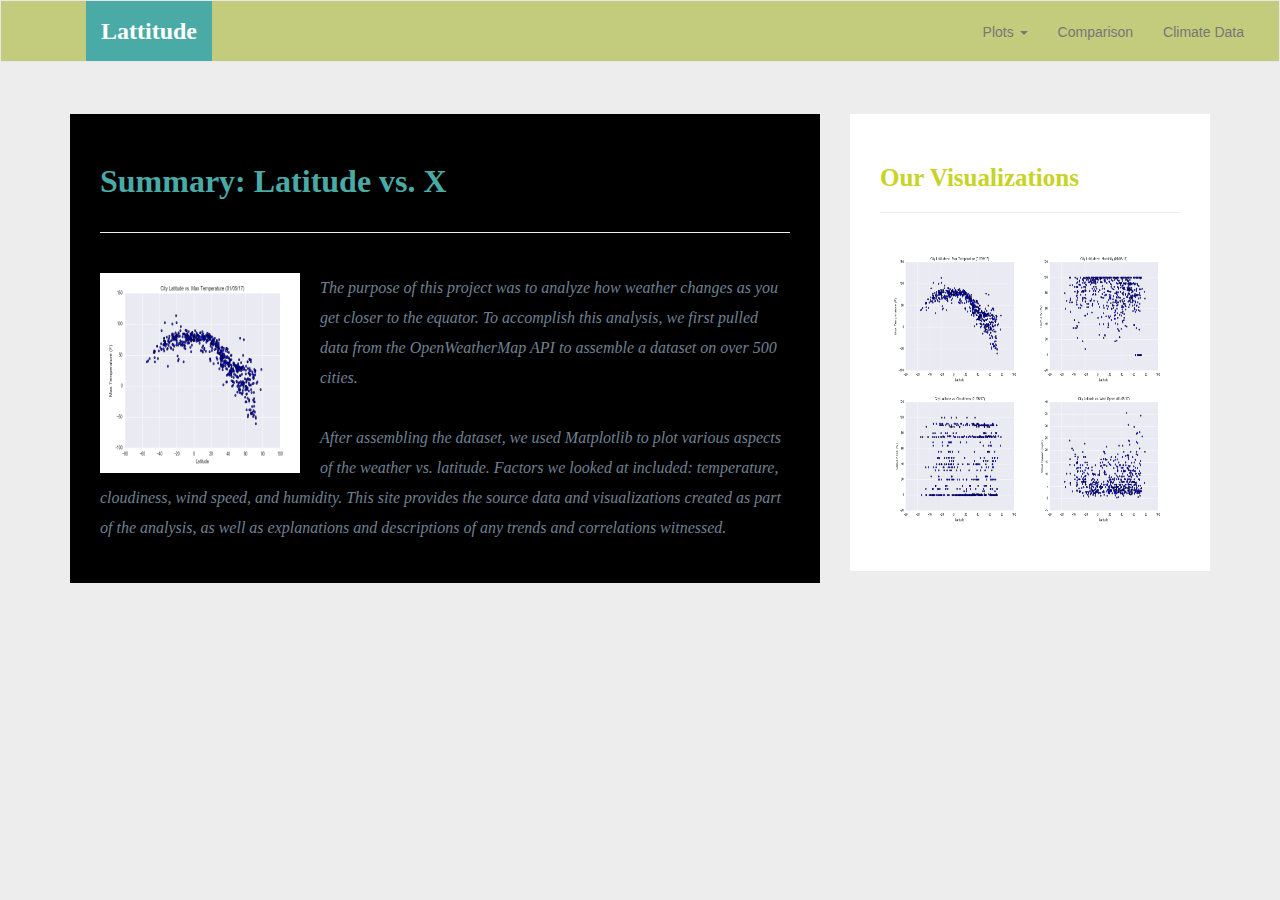
<file: Java Homework/Index.html>
<!DOCTYPE html>
<html lang="en-us">
  <head>

    <meta charset="UTF-8">
    <meta name="viewport" content="width=device-width, initial-scale=1.0">
    <meta http-equiv="X-UA-Compatible" content="ie=edge">

    <title>Dashboard</title>

    <!-- Boostrap Stylesheet -->
    <link rel="stylesheet" href="assets/css/bootstrap.min.css" media="screen">

    <!-- Our own CSS stylesheet -->
    <link rel="stylesheet" href="assets/css/styles.css" media="screen">

  </head>

  <body>
    <!-- Start of navbar -->
    <nav class="navbar navbar-default">
      <div class="container-fluid navbar-custom">

        <!-- Brand and toggle get grouped for better mobile display -->
        <div class="row">
          <div class="navbar-header">
            <button type="button" class="navbar-toggle collapsed" data-toggle="collapse" data-target="#bs-example-navbar-collapse-1" aria-expanded="false">
              <span class="sr-only">Toggle Navigation</span>
              <span class="icon-bar"></span>
              <span class="icon-bar"></span>
              <span class="icon-bar"></span>
            </button>
            <div class="col-xs-9 phone-nav">
              <a class="navbar-brand" href="#" id="logo">Lattitude</a>
            </div>
          </div>

          <!-- Collect the nav links, forms, and other content for toggling -->
          <div class="collapse navbar-collapse" id="bs-example-navbar-collapse-1">
            <ul class="nav navbar-nav navbar-right navbar-right-custom">
              <li class="dropdown">
                <a href="#" class="dropdown-toggle" data-toggle="dropdown" role="button" aria-haspopup="true" aria-expanded="false">Plots <span class="caret"></span></a>
                <ul class="dropdown-menu">
                 <li><a href="Temperature.html"><b>Temperature</b></a></li>
                  <li><a href="Humidity.html"><b>Humidity</b></a></li>
                  <li><a href="Cloudiness.html"><b>Cloudiness</b></a></li>
                  <li><a href="Wind.html"><b>Wind Speed</b></a></li>
                </ul>
              </li>
              <li><a href="Comparison.html">Comparison</a></li>
              <li><a href="Climate Data.html">Climate Data</a></li>
            </ul>
          </div><!-- /.navbar-collapse -->
        </div>
      </div><!-- /.container-fluid -->
    </nav>
    <!-- End of navbar -->

    <!-- Start of container -->
    <div class="container">
      <section class="row">
        <div class="col-md-8">
          <article class="description-content">
            <h1 class="description-header">Summary: Latitude vs. X</h1>
            <hr class="description-hr"/>
            <img src="assets/images/Fig1.png" alt="" id="description-image"/>
            <p><em> The purpose of this project was to analyze how weather changes as you get closer to the equator. To accomplish this analysis, we first pulled data from the OpenWeatherMap API to assemble a dataset on over 500 cities.</em></p>
            <p><em>After assembling the dataset, we used Matplotlib to plot various aspects of the weather vs. latitude. Factors we looked at included: temperature, cloudiness, wind speed, and humidity. This site provides the source data and visualizations created as part of the analysis, as well as explanations and descriptions of any trends and correlations witnessed.</em></p>
          </article>
        </div>
        <div class="col-md-4">

          <!-- Start of Visualizations imageNav Area -->
          <section id="imageNav-area">
            <div class="imageNav-content">
              <h2 class="imageNav-header">Our Visualizations</h2>
              <hr />
              <div id="images">
                <a href="Temperature.html"><img src="assets/images/Fig1.png" alt="Latitude vs. Max Temperature" class="imageNav-photo"></a>
                <a href="Humidity.html"><img src="assets/images/Fig2.png" alt="Latitude vs. Humidity" class="imageNav-photo"></a>
                <a href="Cloudiness.html"><img src="assets/images/Fig3.png" alt="Latitude vs. Cloudiness" class="imageNav-photo"></a>
                <a href="Wind.html"><img src="assets/images/Fig4.png" alt="Latitude vs. Wind Speed" class="imageNav-photo"></a>
              </div>
            </div>
          </section>
          <!-- End of the Visualizations imageNav Area -->

        </div>
      </section>
    </div>
    <!-- End of container -->

    <!-- jQuery CDN -->
    <script type="text/javascript" src="https://code.jquery.com/jquery-2.1.4.min.js"></script>

    <!-- Bootstrap CDN -->
    <script src="https://maxcdn.bootstrapcdn.com/bootstrap/3.3.6/js/bootstrap.min.js"></script>
  </body>

</html>
</file>
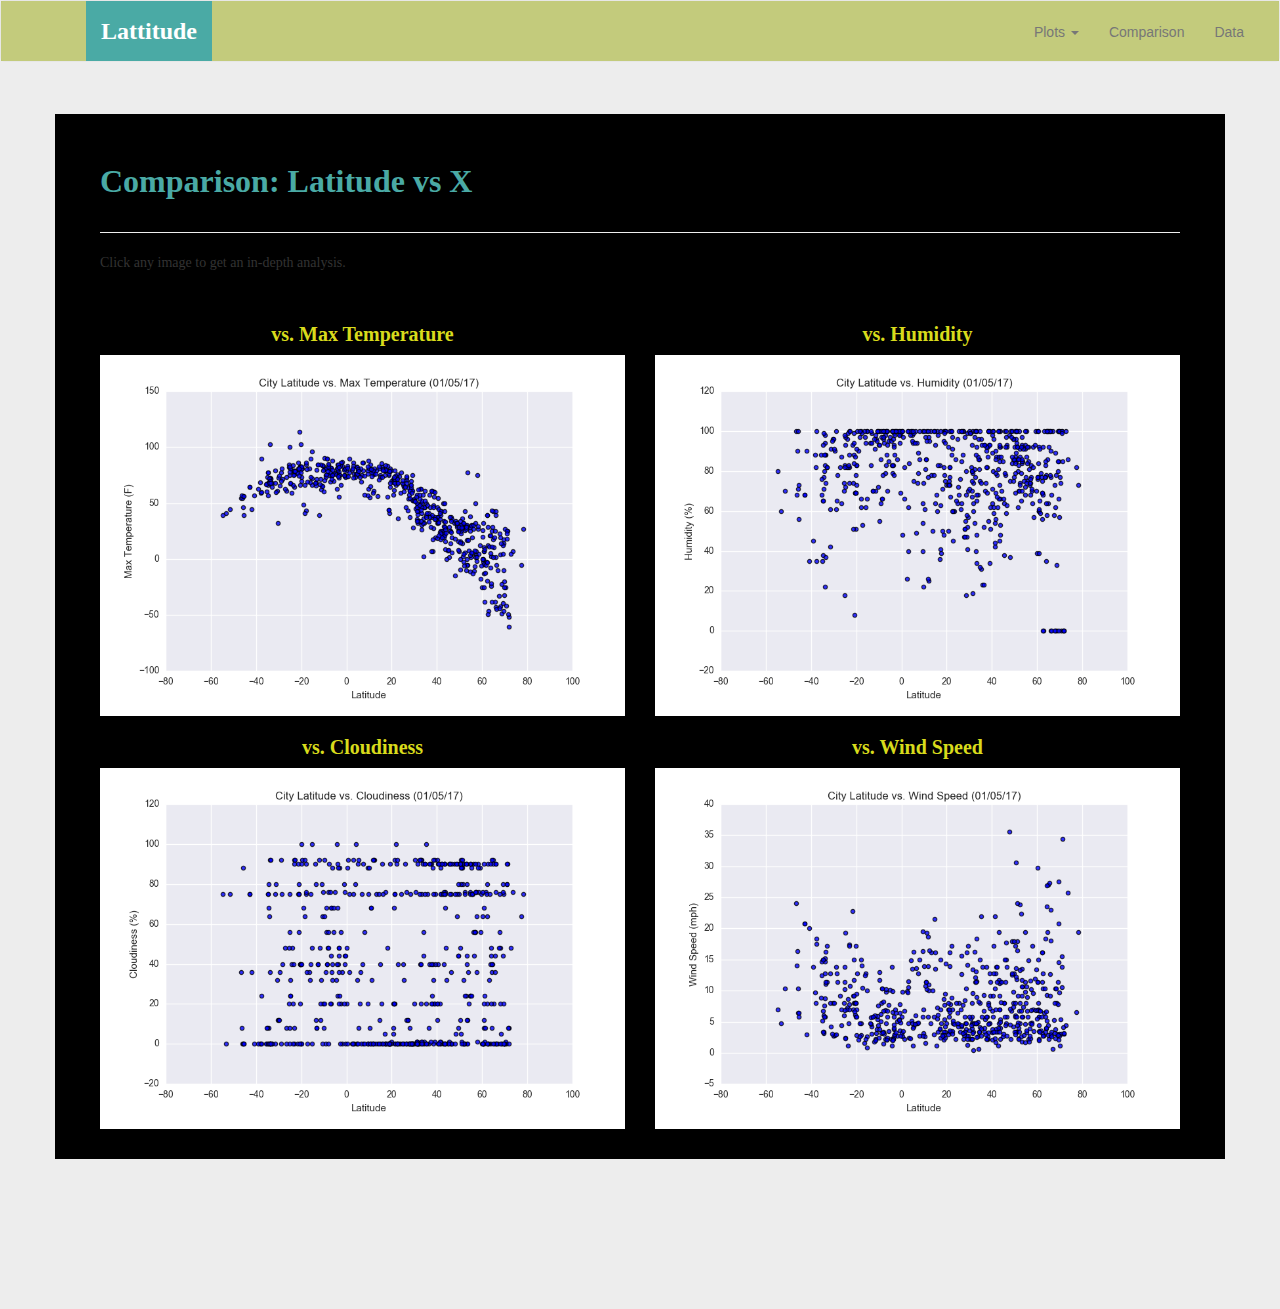
<file: Java Homework/Comparison.html>
<!DOCTYPE html>
<html lang="en-us">
  <head>

    <meta charset="UTF-8">
    <meta name="viewport" content="width=device-width, initial-scale=1.0">
    <meta http-equiv="X-UA-Compatible" content="ie=edge">

    <title>UCFBC HTML Homework</title>

    <!-- Boostrap Stylesheet -->
    <link rel="stylesheet" href="assets/css/bootstrap.min.css" media="screen">

    <!-- Our own CSS stylesheet -->
    <link rel="stylesheet" href="assets/css/styles.css" media="screen">

  </head>

  <body>
    <!-- Start of navbar -->
    <nav class="navbar navbar-default">
      <div class="container-fluid navbar-custom">

        <!-- Brand and toggle get grouped for better mobile display -->
        <div class="row">
          <div class="navbar-header">
            <button type="button" class="navbar-toggle collapsed" data-toggle="collapse" data-target="#bs-example-navbar-collapse-1" aria-expanded="false">
              <span class="sr-only">Toggle Navigation</span>
              <span class="icon-bar"></span>
              <span class="icon-bar"></span>
              <span class="icon-bar"></span>
            </button>
            <div class="col-xs-9 phone-nav">
              <a class="navbar-brand" href="Index.html" id="logo">Lattitude</a>
            </div>
          </div>

          <!-- Collect the nav links, forms, and other content for toggling -->
          <div class="collapse navbar-collapse" id="bs-example-navbar-collapse-1">
            <ul class="nav navbar-nav navbar-right navbar-right-custom">
              <li class="dropdown">
                <a href="#" class="dropdown-toggle" data-toggle="dropdown" role="button" aria-haspopup="true" aria-expanded="false">Plots <span class="caret"></span></a>
                <ul class="dropdown-menu">
                 <li><a href="Temperature.html">Max Temperature</a></li>
                  <li><a href="Humidity.html">Humidity</a></li>
                  <li><a href="Cloudiness.html">Cloudiness</a></li>
                  <li><a href="Wind.html">Wind Speed</a></li>
                </ul>
              </li>
              <li><a href="Comparison.html">Comparison</a></li>
              <li><a href="Data.html">Data</a></li>
            </ul>
          </div><!-- /.navbar-collapse -->
        </div>
      </div><!-- /.container-fluid -->
    </nav>
    <!-- End of navbar -->

    <!-- Start of container -->
    <div class="container">
      <article class="description-content row">
        <div class="col-xs-12">
          <h1 class="description-header">Comparison: Latitude vs X</h1>
          <hr class="description-hr"/>
          <p class="description-text">Click any image to get an in-depth analysis.</p>
        </div>
        <div class="col-md-6">
          <h2 class="comparison-header">vs. Max Temperature</h2>
          <a href="Temp.html"><img src="assets/images/Fig1.png" alt="Latitude vs. Max Temperature" class="comparison-image img-responsive"></a>
          <hr class="visible-xs visible-sm">
        </div>
        <div class="col-md-6">
          <h2 class="comparison-header">vs. Humidity</h2>
          <a href="Humidity.html"><img src="assets/images/Fig2.png" alt="Latitude vs. Humidity" class="comparison-image img-responsive"></a>
          <hr class="visible-xs visible-sm">
        </div>
        <div class="col-md-6">
          <h2 class="comparison-header">vs. Cloudiness</h2>
          <a href="Cloudiness.html"><img src="assets/images/Fig3.png" alt="Latitude vs. Cloudiness" class="comparison-image img-responsive"></a>
          <hr class="visible-xs visible-sm">
        </div>
        <div class="col-md-6">
          <h2 class="comparison-header">vs. Wind Speed</h2>
          <a href="Wind.html"><img src="assets/images/Fig4.png" alt="Latitude vs. Wind Speed" class="comparison-image img-responsive"></a>
        </div>
      </article>
    </div>
    <!-- End of container  -->

   
    <!-- jQuery CDN -->
    <script type="text/javascript" src="https://code.jquery.com/jquery-2.1.4.min.js"></script>

    <!-- Bootstrap CDN -->
    <script src="https://maxcdn.bootstrapcdn.com/bootstrap/3.3.6/js/bootstrap.min.js"></script>
  </body>

</html>
</file>
<file: Java Homework/assets/css/styles.css>
/* ----DEFAULT ELEMENT STYLING START---- */
html {
  /* Positioning */
  position: relative;

  /* Box-model */
  min-height: 100%;
}

body {
  /* Positioning */
  margin-bottom: 150px;

  /* Typography */
  font-family: Palatino Linotype;

  /* Visual */
  background-color: #ededed;
}

/* Media query for body */
@media only screen and (max-width: 767px) {
  /* Set background color to light blue on small screens */
  body {
    /* Visual */
    background-color: rgb(255, 255, 255);
  }
}

/* ----DEFAULT ELEMENT STYLING END---- */

/* ----NAV START---- */
.navbar-custom {
  background-color: rgba(167, 179, 60, 0.664);
}

#logo {
  /* Box-model */
  height: 60px;
  padding-top: 20px;
  padding-bottom: 5px;

  /* Positioning */
  margin-left: 70px;
  font-family: Palatino Linotype;

  /* Typography */
  font-size: 24px;
  font-weight: bold;
  color: #fff;

  /* Visual */
  background: #4aaaa5;
}

/* Logo hover state */
#logo:hover {
  /* Visual */
  opacity: 0.7;
}

.navbar-right-custom {
  /* Box-model */
  padding-top: 6px;
  padding-right: 20px;

  /* Typography */
  font-family: Arial;
  font-weight: lighter;
}

/* Nav element hover state */
.navbar-default .navbar-nav > li > a:hover {
  color: #4aaaa5;
}

/* Media query for nav */
@media only screen and (max-width: 767px) {
  .navbar-header {
    background-color: #010507;
  }

  #logo {
    width: 100%;

    /* Box-model */
    height: 60px;
    padding-top: 20px;
    padding-bottom: 5px;

    /* Positioning */
    margin-left: 0;
    font-family: Palatino Linotype;

    /* Typography */
    font-size: 24px;
    font-weight: bold;
    color: rgba(255, 255, 255, 0.144);

    /* Visual */
    background: #269fcf;
  }
}

/* -----NAV END---- */

/* ----DESCRIPTION START---- */
.description-header {
  /* Positioning */
  margin-bottom: 33px;
  font-family: Palatino Linotype;

  /* Typography */
  font-size: 32px;
  font-weight: bold;
  color: #4aaaa5;
}

.description-content {
  /* Box-model */
  padding: 30px;

  /* Positioning */
  margin-top: 32px;

  /* Visual */
  background-color: rgb(0, 0, 0);
}

.description-content > p {
  /* Box-model */
  padding-top: 20px;

  /* Typography */
  font-size: 16px;
  line-height: 30px;
  color: slategray;
}

.description-text {
  padding-bottom: 20px;
}

#description-image {
  /* Positioning */
  float: left;

  /* Box-model */
  width: 200px;
  height: 200px;
  margin-top: 20px;
  margin-right: 20px;
}

/* Description content media query */
@media only screen and (max-width: 767px) {
  /* override default class styling for positioning/padding */

  .description-content {
    /* Box-model */
    padding: 0;

    /* Positioning */
    margin-top: 0;
  }
}

/* ----DESCRIPTION END---- */

/* ----IMAGE NAV START---- */
#imageNav-area {
  width: 100%;

  /* Box-model */
  padding: 30px 30px 43px;

  /* Positioning */
  margin-top: 32px;

  /* Visual */
  background-color: #fff;
}

.imageNav-header {
  /* Positioning */
  margin-bottom: 15px;
  font-family: Palatino Linotype;

  /* Typography */
  font-size: 25px;
  font-weight: bold;
  color: #c7d325;
}

.imageNav-photo {
  width: 140px;

  /* Box-model */
  height: 140px;
}

.imageNav-photo:hover {
  /* Visuals */
  opacity: 0.6;
}

.imageNav-photo.active {
  /* Visuals */
  border: 2px solid #269fcf;
}

#images {
  /* Box-model */
  padding-top: 15px;

  /* Typography */
  text-align: center;
}

/* ----IMAGE NAV END---- */

/* ----COMPARISON START---- */
.comparison-image:hover {
  opacity: 0.6;
}

.comparison-header {
  /* Positioning */
  margin-bottom: 10px;
  font-family: Palatino Linotype;

  /* Typography */
  font-size: 20px;
  font-weight: bold;
  color: #d8db1c;
  text-align: center;
}

/* ----COMPARISON END---- */

/* ----FOOTER START---- */
.footer {
  /* Positioning */
  position: absolute;
  bottom: 0;

  /* Box-model */
  width: 100%;
  height: 60px;
  margin-top: 30px;

  /* Visual */
  background-color: #269fcf;
}

.text-muted-footer {
  /* Positioning */
  margin-top: 15px;

  /* Typography */
  color: #fff;
}

.two-toned-footer-color {
  /* Box-model */
  height: 6px;
  padding-top: 3px;

  /* Visual */
  background-color: #3a89c9;
}

/* ----FOOTER END---- */
</file>
